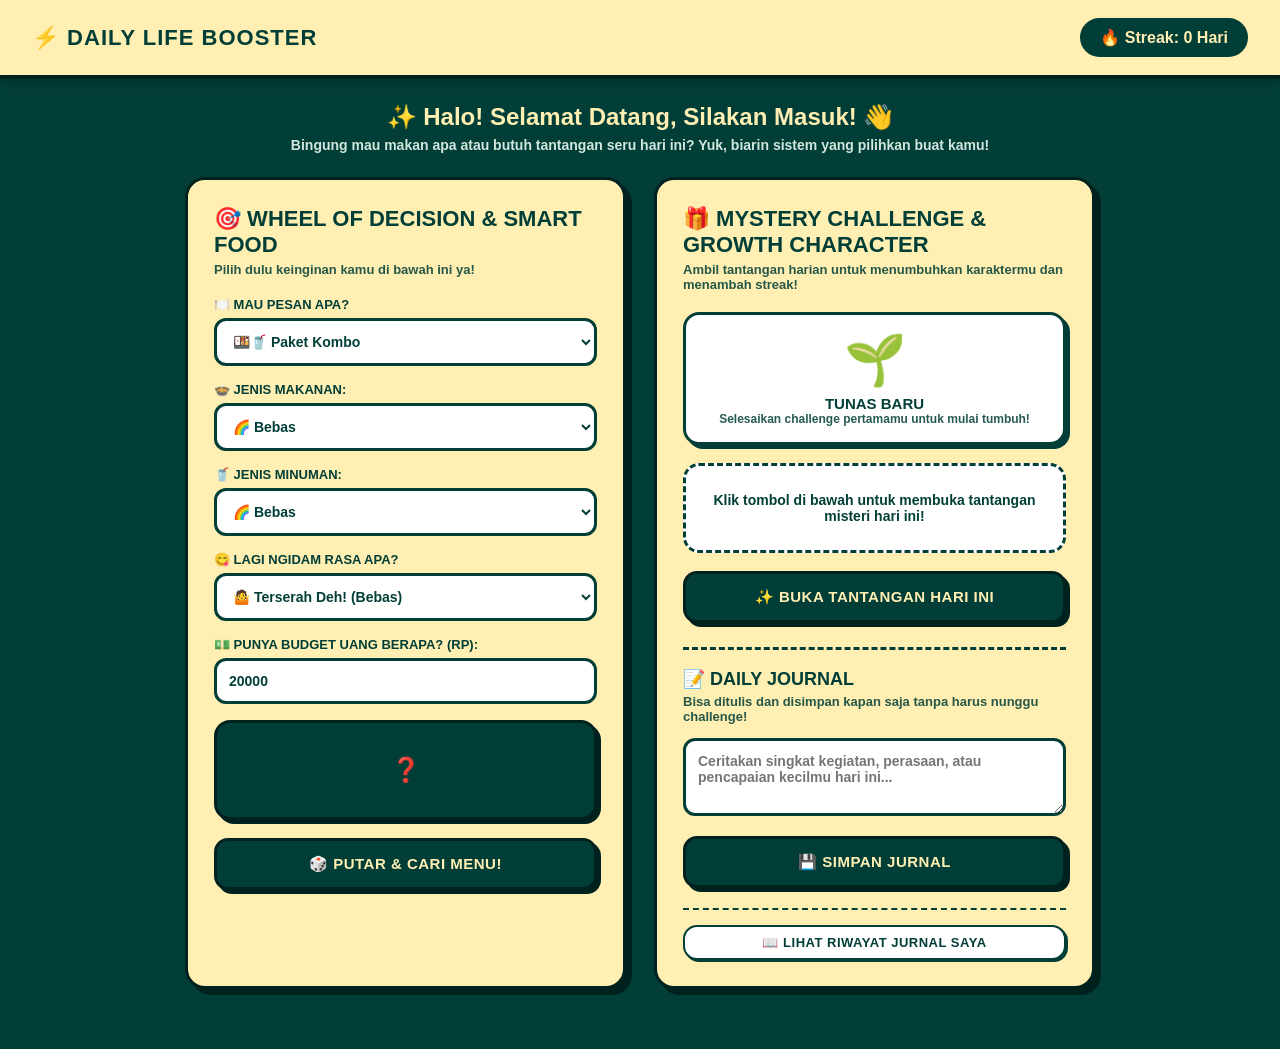
<file: index.html>
<!DOCTYPE html>
<html lang="id">
<head>
    <meta charset="UTF-8">
    <meta name="viewport" content="width=device-width, initial-scale=1.0">
    <title>⚡ Daily Life Booster - Smart Food & Journal</title>
    <link rel="stylesheet" href="style.css">
</head>
<body>

    <header class="navbar">
        <div class="logo">⚡ Daily Life Booster</div>
        <div class="streak-badge">🔥 Streak: <strong id="streak-count">0</strong> Hari</div>
    </header>

    <!-- WELCOME BANNER RAMAH & CERAH -->
    <div class="welcome-banner">
        <h1>✨ Halo! Selamat Datang, Silakan Masuk! 👋</h1>
        <p>Bingung mau makan apa atau butuh tantangan seru hari ini? Yuk, biarin sistem yang pilihkan buat kamu!</p>
    </div>

    <div class="main-container">
        
        <!-- FITUR 1: REKOMENDASI KULINER & WHEEL OF DECISION (UTUH / TIDAK DIUBAH) -->
        <section class="card spinner-card">
            <h2>🎯 Wheel of Decision & Smart Food</h2>
            <p class="subtitle">Pilih dulu keinginan kamu di bawah ini ya!</p>
            
            <!-- DROPDOWN TIPE PESANAN -->
            <div class="form-group">
                <label for="pilih-tipe">🍽️ Mau Pesan Apa?</label>
                <select id="pilih-tipe">
                    <option value="kombo">🍱🥤 Paket Kombo</option>
                    <option value="makanan">🍱 Hanya Makanan</option>
                    <option value="minuman">🥤 Hanya Minuman</option>
                </select>
            </div>

            <!-- DROPDOWN JENIS MAKANAN -->
            <div class="form-group" id="group-kategori-makanan">
                <label for="pilih-kategori">🍲 Jenis Makanan:</label>
                <select id="pilih-kategori">
                    <option value="semua">🌈 Bebas</option>
                    <option value="berat">🍛 Makan Berat</option>
                    <option value="ringan">🍟 Camilan</option>
                </select>
            </div>

            <!-- DROPDOWN JENIS MINUMAN -->
            <div class="form-group" id="group-kategori-minuman">
                <label for="pilih-kategori-minuman">🥤 Jenis Minuman:</label>
                <select id="pilih-kategori-minuman">
                    <option value="semua">🌈 Bebas</option>
                    <option value="netral">🥤 Pendamping Makan</option>
                    <option value="topping">🍧 Minuman Bertekstur / Ada Isi </option>
                </select>
            </div>

            <!-- DROPDOWN RASA -->
            <div class="form-group">
                <label for="pilih-rasa">😋 Lagi Ngidam Rasa Apa?</label>
                <select id="pilih-rasa">
                    <option value="terserah">🤷 Terserah Deh! (Bebas)</option>
                    <option value="pedas">🔥 Pengen yang Pedas</option>
                    <option value="manis">🍩 Pengen yang Manis</option>
                    <option value="asin">🧂 Pengen yang Asin / Gurih</option>
                </select>
            </div>

            <!-- INPUT BUDGET -->
            <div class="form-group">
                <label for="input-budget">💵 Punya Budget Uang Berapa? (Rp):</label>
                <input type="number" id="input-budget" placeholder="Masukkan angka, contoh: 20000" value="20000" min="2000">
            </div>

            <!-- TAMPILAN RODA / BOX -->
            <div class="wheel-box">
                <div id="wheel-display" class="wheel-text">❓</div>
            </div>

            <button type="button" id="btn-spin" class="btn-primary">🎲 PUTAR & CARI MENU!</button>
            
            <!-- RESULT DISPLAY -->
            <div id="hasil-box" class="hasil-container" style="display: none;">
                <pre id="hasil-text" class="hasil-text-formatted"></pre>
            </div>
        </section>

        <!-- FITUR 2: MYSTERY DAILY CHALLENGE & GROWTH CHARACTER -->
        <section class="card challenge-card">
            <h2>🎁 Mystery Challenge & Growth Character</h2>
            <p class="subtitle">Ambil tantangan harian untuk menumbuhkan karaktermu dan menambah streak!</p>
            
            <!-- KOTAK VISUAL KARAKTER TUMBUH -->
            <div class="character-box" style="background: #ffffff; border: 3px solid #013e37; border-radius: 16px; padding: 16px; text-align: center; margin-bottom: 18px;">
                <div id="character-avatar" style="font-size: 50px; margin-bottom: 6px;">🌱</div>
                <h3 id="character-title" style="color: #013e37; font-size: 15px; font-weight: 900; text-transform: uppercase;">TUNAS BARU</h3>
                <p id="character-desc" style="font-size: 12px; color: #013e37; font-weight: 700; opacity: 0.85;">Selesaikan challenge hari ini untuk membuat karaktermu tumbuh!</p>
            </div>

            <div class="challenge-box">
                <div class="card-inner">
                    <p id="challenge-text">Klik tombol di bawah untuk membuka tantangan misteri hari ini!</p>
                </div>
            </div>

            <button type="button" id="btn-challenge" class="btn-success">✨ Buka Tantangan Hari Ini</button>
            <button type="button" id="btn-complete" class="btn-complete" style="display: none;">✅ Selesaikan Challenge (+1 Streak)</button>

            <!-- FITUR 3: DAILY JOURNAL (TERPISAH TOTAL DARI CHALLENGE) -->
            <div class="journal-section" style="margin-top: 24px; border-top: 3px dashed #013e37; padding-top: 18px;">
                <h2 style="font-size: 18px; margin-bottom: 4px;">📝 Daily Journal</h2>
                <p class="subtitle" style="margin-bottom: 14px;">Bisa ditulis dan disimpan kapan saja tanpa harus nunggu challenge!</p>

                <div class="form-group">
                    <textarea id="input-journal" rows="3" placeholder="Ceritakan singkat kegiatan, perasaan, atau pencapaian kecilmu hari ini..."></textarea>
                </div>
                <button type="button" id="btn-save-journal" class="btn-primary">💾 Simpan Jurnal</button>

                <!-- PESAN MOTIVASI / SUPPORT BOOST -->
                <div id="support-message-box" class="support-box" style="display: none; margin-top: 14px;">
                    <h4>💌 Support Boost Buat Kamu:</h4>
                    <p id="support-text"></p>
                </div>
            </div>

            <!-- KOTAK RIWAYAT JURNAL -->
            <div class="journal-history-section" style="margin-top: 20px; border-top: 2px dashed #013e37; padding-top: 15px;">
                <button type="button" id="btn-toggle-journal" class="btn-secondary">📖 Lihat Riwayat Jurnal Saya</button>
                <div id="journal-list" style="display: none; margin-top: 12px;"></div>
            </div>
        </section>

    </div>

    <script src="script.js"></script>
</body>
</html>
</file>
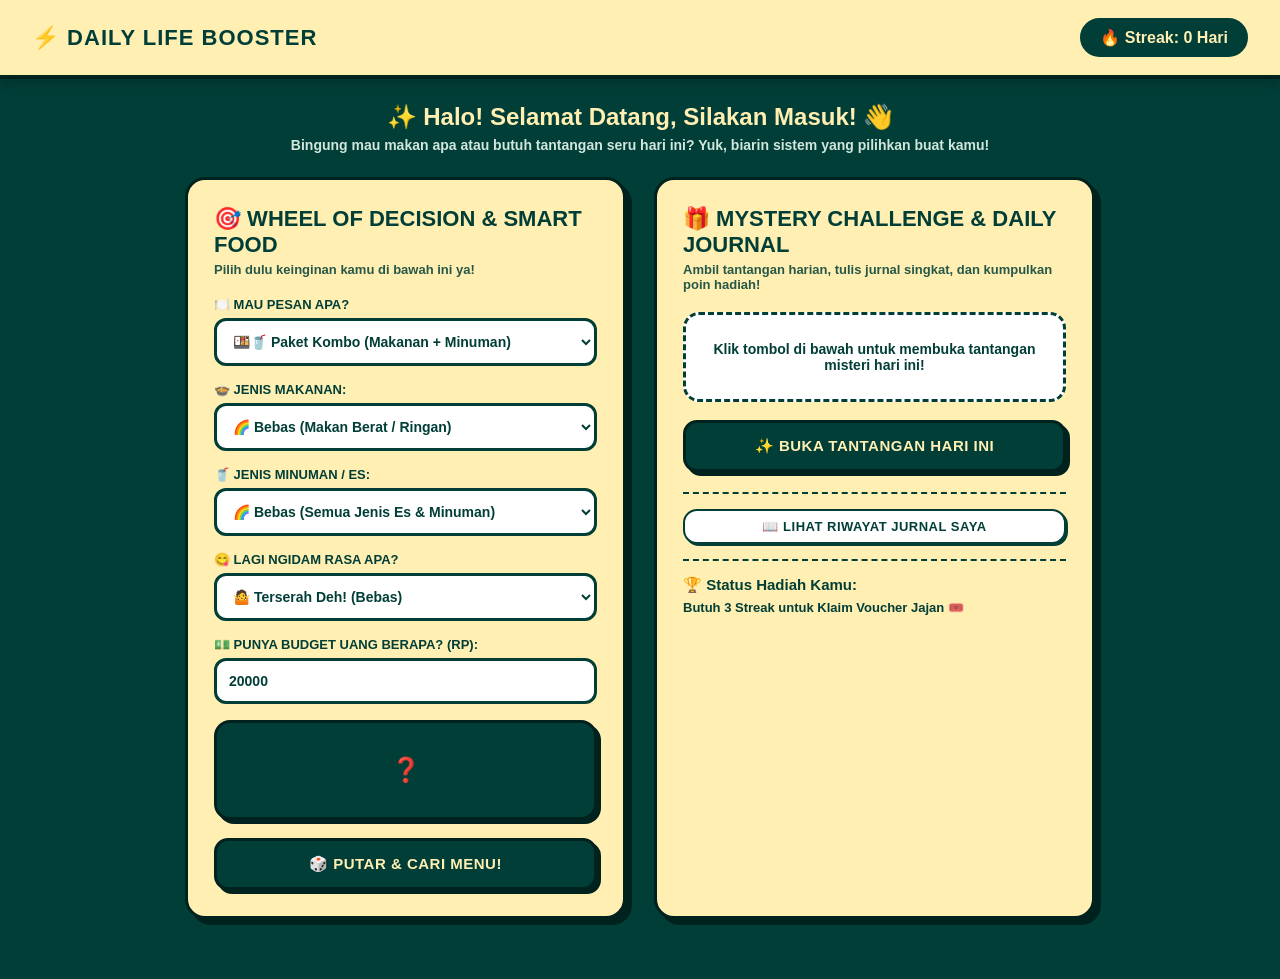
<file: dek.html>
<!DOCTYPE html>
<html lang="id">
<head>
    <meta charset="UTF-8">
    <meta name="viewport" content="width=device-width, initial-scale=1.0">
    <title>⚡ Daily Life Booster - Smart Food & Journal</title>
    <link rel="stylesheet" href="style.css">
</head>
<body>

    <header class="navbar">
        <div class="logo">⚡ Daily Life Booster</div>
        <div class="streak-badge">🔥 Streak: <strong id="streak-count">0</strong> Hari</div>
    </header>

    <!-- WELCOME BANNER RAMAH & CERAH -->
    <div class="welcome-banner">
        <h1>✨ Halo! Selamat Datang, Silakan Masuk! 👋</h1>
        <p>Bingung mau makan apa atau butuh tantangan seru hari ini? Yuk, biarin sistem yang pilihkan buat kamu!</p>
    </div>

    <div class="main-container">
        
        <!-- FITUR 1: REKOMENDASI KULINER & WHEEL OF DECISION -->
        <section class="card spinner-card">
            <h2>🎯 Wheel of Decision & Smart Food</h2>
            <p class="subtitle">Pilih dulu keinginan kamu di bawah ini ya!</p>
            
            <!-- DROPDOWN TIPE PESANAN -->
            <div class="form-group">
                <label for="pilih-tipe">🍽️ Mau Pesan Apa?</label>
                <select id="pilih-tipe">
                    <option value="kombo">🍱🥤 Paket Kombo (Makanan + Minuman)</option>
                    <option value="makanan">🍱 Hanya Makanan</option>
                    <option value="minuman">🥤 Hanya Minuman / Es-Esan</option>
                </select>
            </div>

            <!-- DROPDOWN JENIS MAKANAN -->
            <div class="form-group" id="group-kategori-makanan">
                <label for="pilih-kategori">🍲 Jenis Makanan:</label>
                <select id="pilih-kategori">
                    <option value="semua">🌈 Bebas (Makan Berat / Ringan)</option>
                    <option value="berat">🍛 Makan Berat (Nasi/Ayam/Mie/Daging)</option>
                    <option value="ringan">🍟 Camilan / Makan Ringan (Jajanan/Piscok/Batagor)</option>
                </select>
            </div>

            <!-- DROPDOWN JENIS MINUMAN -->
            <div class="form-group" id="group-kategori-minuman">
                <label for="pilih-kategori-minuman">🥤 Jenis Minuman / Es:</label>
                <select id="pilih-kategori-minuman">
                    <option value="semua">🌈 Bebas (Semua Jenis Es & Minuman)</option>
                    <option value="netral">🥤 Pendamping Makan (Es Teh, Jeruk, Teh Jus, Air Mineral)</option>
                    <option value="topping">🍧 Minuman Bertekstur / Ada Isi (Es Kuwut, Boba, Alpukat Kocok, Es Doger)</option>
                </select>
            </div>

            <!-- DROPDOWN RASA -->
            <div class="form-group">
                <label for="pilih-rasa">😋 Lagi Ngidam Rasa Apa?</label>
                <select id="pilih-rasa">
                    <option value="terserah">🤷 Terserah Deh! (Bebas)</option>
                    <option value="pedas">🔥 Pengen yang Pedas</option>
                    <option value="manis">🍩 Pengen yang Manis</option>
                    <option value="asin">🧂 Pengen yang Asin / Gurih</option>
                </select>
            </div>

            <!-- INPUT BUDGET -->
            <div class="form-group">
                <label for="input-budget">💵 Punya Budget Uang Berapa? (Rp):</label>
                <input type="number" id="input-budget" placeholder="Masukkan angka, contoh: 20000" value="20000" min="2000">
            </div>

            <!-- TAMPILAN RODA / BOX -->
            <div class="wheel-box">
                <div id="wheel-display" class="wheel-text">❓</div>
            </div>

            <button type="button" id="btn-spin" class="btn-primary">🎲 PUTAR & CARI MENU!</button>
            
            <!-- RESULT DISPLAY -->
            <div id="hasil-box" class="hasil-container" style="display: none;">
                <pre id="hasil-text" class="hasil-text-formatted"></pre>
            </div>
        </section>

        <!-- FITUR 2: MYSTERY DAILY CHALLENGE & SUPPORT JOURNAL -->
        <section class="card challenge-card">
            <h2>🎁 Mystery Challenge & Daily Journal</h2>
            <p class="subtitle">Ambil tantangan harian, tulis jurnal singkat, dan kumpulkan poin hadiah!</p>
            
            <div class="challenge-box">
                <div class="card-inner">
                    <p id="challenge-text">Klik tombol di bawah untuk membuka tantangan misteri hari ini!</p>
                </div>
            </div>

            <!-- FORM MINI DAILY JOURNAL -->
            <div id="journal-box" style="display: none;" class="form-group">
                <label for="input-journal">📝 Daily Journal & Curhatan Hari Ini:</label>
                <textarea id="input-journal" rows="3" placeholder="Ceritakan singkat kegiatan, perasaan, atau pencapaian kecilmu hari ini..."></textarea>
            </div>

            <button type="button" id="btn-challenge" class="btn-success">✨ Buka Tantangan Hari Ini</button>
            <button type="button" id="btn-complete" class="btn-complete" style="display: none;">✅ Simpan Jurnal & Dapatkan Support Boost (+1 Streak)</button>

            <!-- PESAN MOTIVASI / SUPPORT BOOST (TAMPIL SETELAH SIMPAN) -->
            <div id="support-message-box" class="support-box" style="display: none;">
                <h4>💌 Support Boost Buat Kamu:</h4>
                <p id="support-text"></p>
            </div>

            <!-- KOTAK RIWAYAT JURNAL -->
            <div class="journal-history-section" style="margin-top: 20px; border-top: 2px dashed #013e37; padding-top: 15px;">
                <button type="button" id="btn-toggle-journal" class="btn-secondary">📖 Lihat Riwayat Jurnal Saya</button>
                <div id="journal-list" style="display: none; margin-top: 12px;"></div>
            </div>

            <!-- KOTAK HADIAH / REWARD SHOP -->
            <div class="reward-box" style="margin-top: 15px; border-top: 2px dashed #013e37; padding-top: 15px;">
                <h3 style="color: #013e37; font-size: 15px; margin-bottom: 6px;">🏆 Status Hadiah Kamu:</h3>
                <p id="reward-status" style="font-size: 13px; font-weight: bold; color: #013e37;">Butuh 3 Streak untuk Klaim Voucher Jajan 🎟️</p>
            </div>
        </section>

    </div>

    <script src="script.js"></script>
</body>
</html>
</file>
<file: style.css>
/* =========================================================
   🧈 BUTTER YELLOW & DEEP GREEN AESTHETIC THEME 🌲
   ========================================================= */

* {
    box-sizing: border-box;
    margin: 0;
    padding: 0;
    font-family: 'Plus Jakarta Sans', 'Quicksand', 'Segoe UI', sans-serif;
}

body {
    background-color: #013e37;
    color: #013e37;
    padding-bottom: 60px;
}

/* NAVBAR BANNER KUNING BUTTER */
.navbar {
    background: #ffefb3;
    padding: 18px 32px;
    display: flex;
    justify-content: space-between;
    align-items: center;
    border-bottom: 4px solid #00221e;
    box-shadow: 0 4px 12px rgba(0, 0, 0, 0.2);
    margin-bottom: 24px;
}

.logo {
    font-size: 22px;
    font-weight: 900;
    color: #013e37;
    text-transform: uppercase;
    letter-spacing: 1px;
}

.streak-badge {
    background: #013e37;
    color: #ffefb3;
    padding: 8px 18px;
    border-radius: 20px;
    font-weight: 800;
    border: 2px solid #013e37;
}

/* WELCOME BANNER */
.welcome-banner {
    max-width: 950px;
    margin: 0 auto 24px auto;
    padding: 0 20px;
    text-align: center;
}

.welcome-banner h1 {
    font-size: 24px;
    color: #ffefb3;
    font-weight: 900;
    margin-bottom: 6px;
}

.welcome-banner p {
    font-size: 14px;
    color: #d1e7dd;
    font-weight: 600;
}

/* CONTAINER UTAMA */
.main-container {
    display: grid;
    grid-template-columns: repeat(auto-fit, minmax(320px, 1fr));
    gap: 28px;
    max-width: 950px;
    margin: 0 auto;
    padding: 0 20px;
}

/* KARTU KUNING BUTTER (#ffefb3) */
.card {
    background: #ffefb3;
    border-radius: 20px;
    padding: 26px;
    border: 3px solid #00221e;
    box-shadow: 6px 6px 0px #00221e;
}

h2 {
    color: #013e37;
    font-size: 22px;
    margin-bottom: 4px;
    font-weight: 900;
    text-transform: uppercase;
}

.subtitle {
    font-size: 13px;
    color: #013e37;
    margin-bottom: 20px;
    font-weight: 700;
    opacity: 0.85;
}

/* FORM INPUT STYLES */
.form-group {
    margin-bottom: 16px;
}

label {
    display: block;
    font-size: 13px;
    font-weight: 900;
    margin-bottom: 6px;
    color: #013e37;
    text-transform: uppercase;
}

select, input, textarea {
    width: 100%;
    padding: 12px;
    border-radius: 12px;
    border: 3px solid #013e37;
    background: #ffffff;
    color: #013e37;
    font-size: 14px;
    font-weight: 800;
    outline: none;
}

textarea {
    resize: vertical;
}

select:focus, input:focus, textarea:focus {
    border-color: #013e37;
    box-shadow: 0 0 0 3px rgba(1, 62, 55, 0.25);
}

/* WHEEL DISPLAY BOX HIJAU PEKAT (#013e37) */
.wheel-box {
    height: 100px;
    background: #013e37;
    border: 3px solid #00221e;
    border-radius: 16px;
    display: flex;
    justify-content: center;
    align-items: center;
    margin-bottom: 18px;
    box-shadow: 4px 4px 0px #00221e;
    transition: transform 0.2s;
}

.wheel-text {
    font-size: 24px;
    font-weight: 900;
    color: #ffefb3;
    text-align: center;
    padding: 10px;
}

/* HASIL CONTAINER */
.hasil-container {
    margin-top: 18px;
    background-color: #ffffff;
    border: 3px solid #013e37;
    border-radius: 14px;
    padding: 16px;
    box-shadow: 4px 4px 0px #013e37;
}

.hasil-text-formatted {
    white-space: pre-wrap;
    font-family: inherit;
    font-size: 14px;
    color: #013e37;
    font-weight: 800;
    line-height: 1.6;
}

/* CHARACTER BOX, CHALLENGE BOX & SUPPORT BOX */
.character-box {
    background: #ffffff;
    border: 3px solid #013e37;
    border-radius: 16px;
    padding: 16px;
    text-align: center;
    margin-bottom: 18px;
    box-shadow: 4px 4px 0px #013e37;
}

.challenge-box {
    background: #ffffff;
    border: 3px dashed #013e37;
    border-radius: 16px;
    padding: 22px;
    text-align: center;
    margin-bottom: 18px;
    min-height: 90px;
    display: flex;
    align-items: center;
    justify-content: center;
}

#challenge-text {
    font-size: 14px;
    color: #013e37;
    font-weight: 800;
}

.support-box {
    margin-top: 15px;
    background: #ffffff;
    border: 3px solid #013e37;
    border-radius: 12px;
    padding: 14px;
    box-shadow: 3px 3px 0px #013e37;
}

.support-box h4 {
    color: #013e37;
    font-size: 14px;
    margin-bottom: 4px;
    font-weight: 900;
}

.support-box p {
    font-size: 13px;
    color: #013e37;
    font-weight: 700;
    font-style: italic;
}

/* ITEM RIWAYAT JURNAL */
.journal-item {
    background: #ffffff;
    border: 2px solid #013e37;
    border-radius: 10px;
    padding: 10px 14px;
    margin-bottom: 8px;
    font-size: 13px;
    box-shadow: 2px 2px 0px #013e37;
}

.journal-item strong {
    color: #013e37;
}

/* BUTTONS */
button {
    width: 100%;
    padding: 14px;
    border-radius: 14px;
    font-weight: 900;
    font-size: 15px;
    text-transform: uppercase;
    cursor: pointer;
    transition: all 0.15s ease;
    letter-spacing: 0.5px;
}

.btn-primary, .btn-success {
    background: #013e37;
    color: #ffefb3;
    border: 3px solid #00221e;
    box-shadow: 4px 4px 0px #00221e;
}

.btn-primary:hover, .btn-success:hover {
    background: #025249;
    transform: translate(-2px, -2px);
    box-shadow: 6px 6px 0px #00221e;
}

.btn-secondary {
    background: #ffffff;
    color: #013e37;
    border: 2px solid #013e37;
    font-size: 13px;
    padding: 8px;
    box-shadow: 2px 2px 0px #013e37;
}

.btn-complete {
    background: #00221e;
    color: #ffefb3;
    border: 3px solid #013e37;
    margin-top: 12px;
    box-shadow: 4px 4px 0px #013e37;
}

button:disabled {
    background: #8aa7a1;
    color: #e0e0e0;
    border-color: #013e37;
    cursor: not-allowed;
    box-shadow: none;
    transform: none;
}

/* ANIMASI SPINNING */
.spinning {
    animation: bounceAnim 0.12s infinite ease-in-out;
}

@keyframes bounceAnim {
    0% { transform: translateY(0px); }
    100% { transform: translateY(-4px); }
}
</file>
